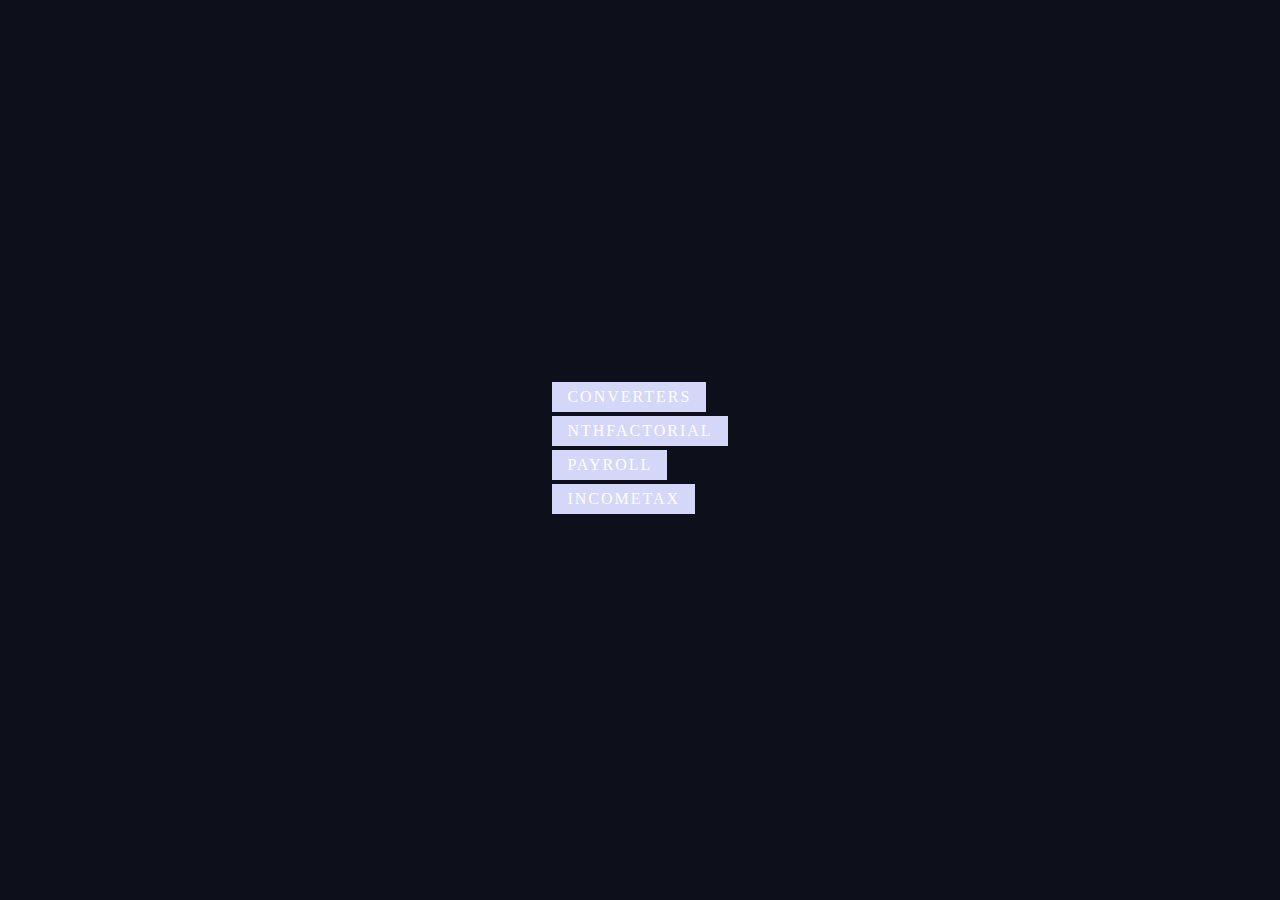
<file: index.html>
<!doctype html>
<html>
    <head>
        <title>Insane website</title>
        <link rel="stylesheet" type="text/css" href="fordasheesh.css">
    </head>
  <body>
    <ul>
        <li data-text="Converters"><a href="Converters_Bacudo.html">Converters</a></li>
        <li data-text="NthFactorial"><a href="Nth_Factorial_SumandAverage.html">NthFactorial</a></li>
        <li data-text="Payroll"><a href="payroll.html">Payroll</a></li>
        <li data-text="incometax"><a href="Income_Tax_Calculator.html">Incometax</a></li>
    </ul>
  </body>
</html>
</file>
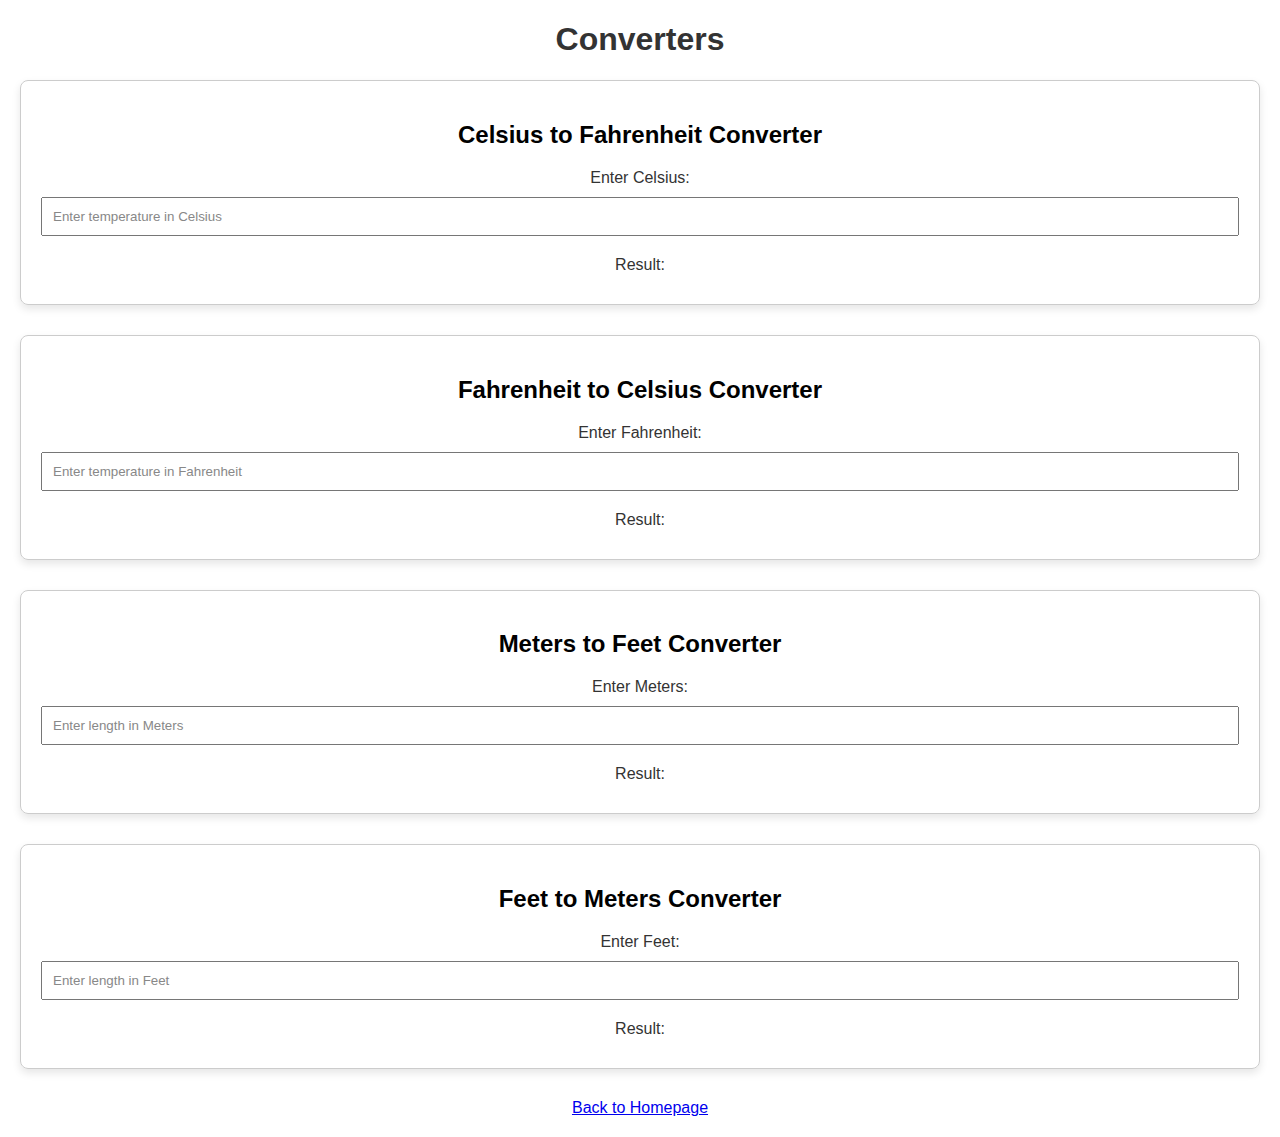
<file: Converters_Bacudo.html>
<!DOCTYPE html>
<html lang="en">
<head>
    <meta charset="UTF-8">
    <meta name="viewport" content="width=device-width, initial-scale=1.0">
    <title>Converters</title>
    <style>
        body {
            font-family: Arial, sans-serif;
            text-align: center;
            margin: 20px;
        }

        h1 {
            color: #333;
        }

        .converter {
            margin-bottom: 30px;
            padding: 20px;
            border: 1px solid #ccc;
            border-radius: 8px;
            box-shadow: 0 4px 8px rgba(0, 0, 0, 0.1);
        }

        label {
            display: block;
            margin: 10px 0;
            color: #333;
        }

        input {
            width: 100%;
            padding: 10px;
            box-sizing: border-box;
            margin-bottom: 10px;
        }

        p {
            margin: 10px 0;
            color: #333;
        }

        input::placeholder {
            color: #888;
        }
    </style>
</head>
<body>

<h1>Converters</h1>

<div class="converter">
    <h2>Celsius to Fahrenheit Converter</h2>

    <label for="celsiusInput">Enter Celsius:</label>
    <input type="number" id="celsiusInput" placeholder="Enter temperature in Celsius" oninput="convertCelsiusToFahrenheit()">

    <p id="celsiusToFahrenheitResult">Result: </p>
</div>

<div class="converter">
    <h2>Fahrenheit to Celsius Converter</h2>

    <label for="fahrenheitInput">Enter Fahrenheit:</label>
    <input type="number" id="fahrenheitInput" placeholder="Enter temperature in Fahrenheit" oninput="convertFahrenheitToCelsius()">

    <p id="fahrenheitToCelsiusResult">Result: </p>
</div>

<div class="converter">
    <h2>Meters to Feet Converter</h2>

    <label for="metersInput">Enter Meters:</label>
    <input type="number" id="metersInput" placeholder="Enter length in Meters" oninput="convertMetersToFeet()">

    <p id="metersToFeetResult">Result: </p>
</div>

<div class="converter">
    <h2>Feet to Meters Converter</h2>

    <label for="feetInput">Enter Feet:</label>
    <input type="number" id="feetInput" placeholder="Enter length in Feet" oninput="convertFeetToMeters()">

    <p id="feetToMetersResult">Result: </p>
</div>
<a href="index.html">Back to Homepage</a>

<script>
    function convertCelsiusToFahrenheit() {
        var celsiusValue = document.getElementById("celsiusInput").value;
        if (!isNaN(celsiusValue)) {
            var fahrenheitValue = (celsiusValue * 9/5) + 32;
            document.getElementById("celsiusToFahrenheitResult").innerText = "Result: " + fahrenheitValue.toFixed(2) + " °F";
        } else {
            document.getElementById("celsiusToFahrenheitResult").innerText = "Invalid input. Please enter a valid number.";
        }
    }

    function convertFahrenheitToCelsius() {
        var fahrenheitValue = document.getElementById("fahrenheitInput").value;
        if (!isNaN(fahrenheitValue)) {
            var celsiusValue = (fahrenheitValue - 32) * 5/9;
            document.getElementById("fahrenheitToCelsiusResult").innerText = "Result: " + celsiusValue.toFixed(2) + " °C";
        } else {
            document.getElementById("fahrenheitToCelsiusResult").innerText = "Invalid input. Please enter a valid number.";
        }
    }

    function convertMetersToFeet() {
        var metersValue = document.getElementById("metersInput").value;
        if (!isNaN(metersValue)) {
            var feetValue = metersValue * 3.281;
            document.getElementById("metersToFeetResult").innerText = "Result: " + feetValue.toFixed(2) + " feet";
        } else {
            document.getElementById("metersToFeetResult").innerText = "Invalid input. Please enter a valid number.";
        }
    }

    function convertFeetToMeters() {
        var feetValue = document.getElementById("feetInput").value;
        if (!isNaN(feetValue)) {
            var metersValue = feetValue / 3.281;
            document.getElementById("feetToMetersResult").innerText = "Result: " + metersValue.toFixed(2) + " meters";
        } else {
            document.getElementById("feetToMetersResult").innerText = "Invalid input. Please enter a valid number.";
        }
    }
</script>

</body>
</html>
</file>
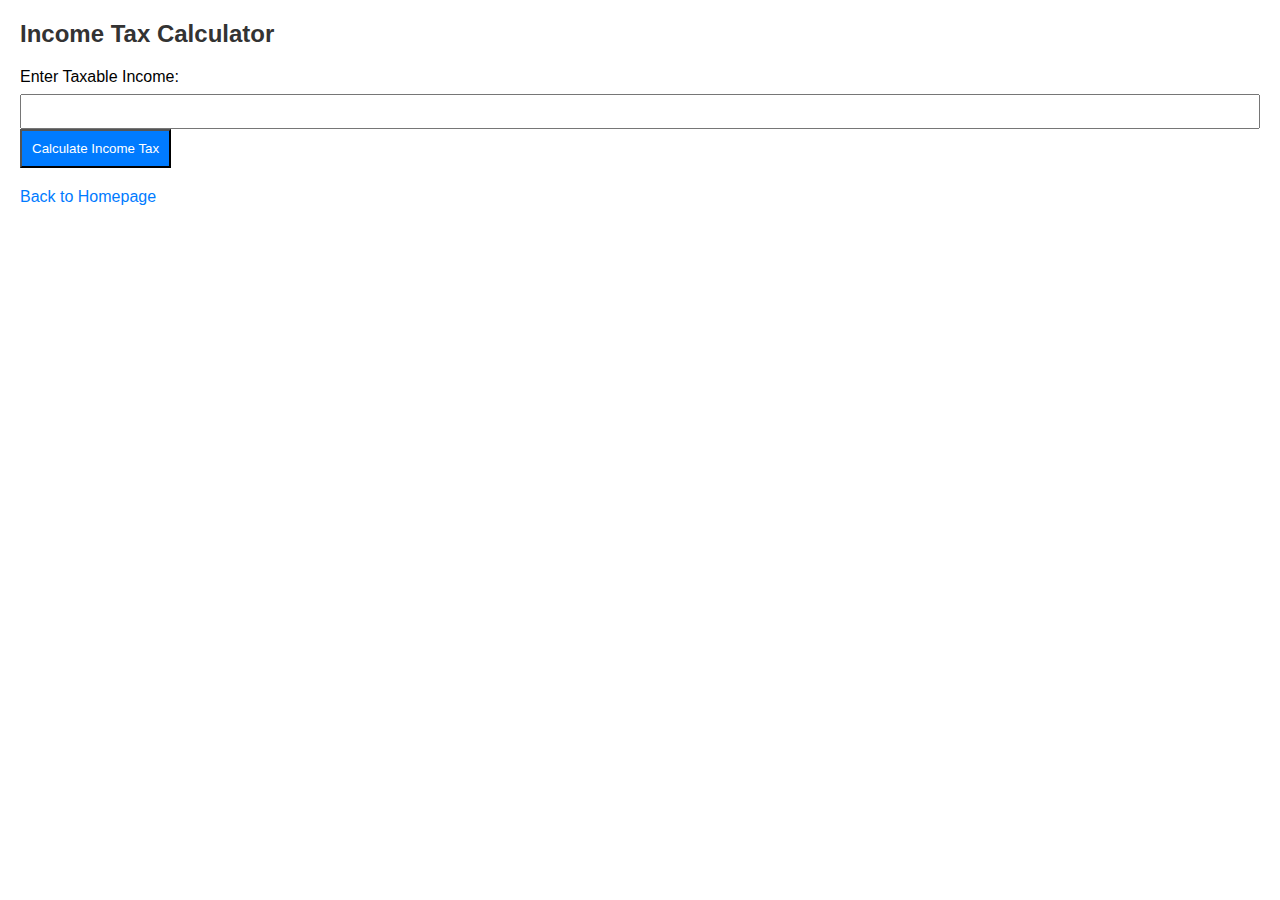
<file: Income_Tax_Calculator.html>
<!DOCTYPE html>
<html lang="en">
<head>
    <meta charset="UTF-8">
    <meta name="viewport" content="width=device-width, initial-scale=1.0">
    <title>Income Tax Calculator</title>
    <style>
        body {
            font-family: 'Arial', sans-serif;
            margin: 20px;
        }
        h2 {
            color: #333;
        }
        form {
            margin-bottom: 20px;
        }
        label {
            display: block;
            margin-bottom: 8px;
        }
        input {
            width: 100%;
            padding: 8px;
            box-sizing: border-box;
        }
        button {
            padding: 10px;
            background-color: #007BFF;
            color: #fff;
            cursor: pointer;
        }
        button:hover {
            background-color: #0056b3;
        }
        p {
            margin-top: 10px;
            color: #333;
        }
        a {
            text-decoration: none;
            color: #007BFF;
            display: block;
            margin-top: 10px;
        }
        a:hover {
            color: #0056b3;
        }
    </style>
</head>
<body>
    <h2>Income Tax Calculator</h2>
    
    <form id="incomeForm">
        <label for="taxable_income">Enter Taxable Income:</label>
        <input type="number" id="taxable_income" required>
        <br>
        <button type="button" onclick="calculateIncomeTax()">Calculate Income Tax</button>
    </form>

    <p id="result"></p>
    <a href="index.html">Back to Homepage</a>

    <script>
        function calculateIncomeTax() {
            var taxableIncome = parseFloat(document.getElementById("taxable_income").value);
            var incomeTax = calculateIncomeTaxAmount(taxableIncome);
            document.getElementById("result").innerText = "Income Tax for Taxable Income of ₱" + taxableIncome.toFixed(2) + ": ₱" + incomeTax.toFixed(2);
        }

        function calculateIncomeTaxAmount(income) {
            if (income <= 250000) {
                return 0;
            } else if (income <= 400000) {
                return 0.20 * (income - 250000);
            } else if (income <= 800000) {
                return 30000 + 0.25 * (income - 400000);
            } else if (income <= 2000000) {
                return 130000 + 0.30 * (income - 800000);
            } else if (income <= 8000000) {
                return 490000 + 0.32 * (income - 2000000);
            } else {
                return 2410000 + 0.35 * (income - 8000000);
            }
        }
    </script>
</body>
</html>
</file>
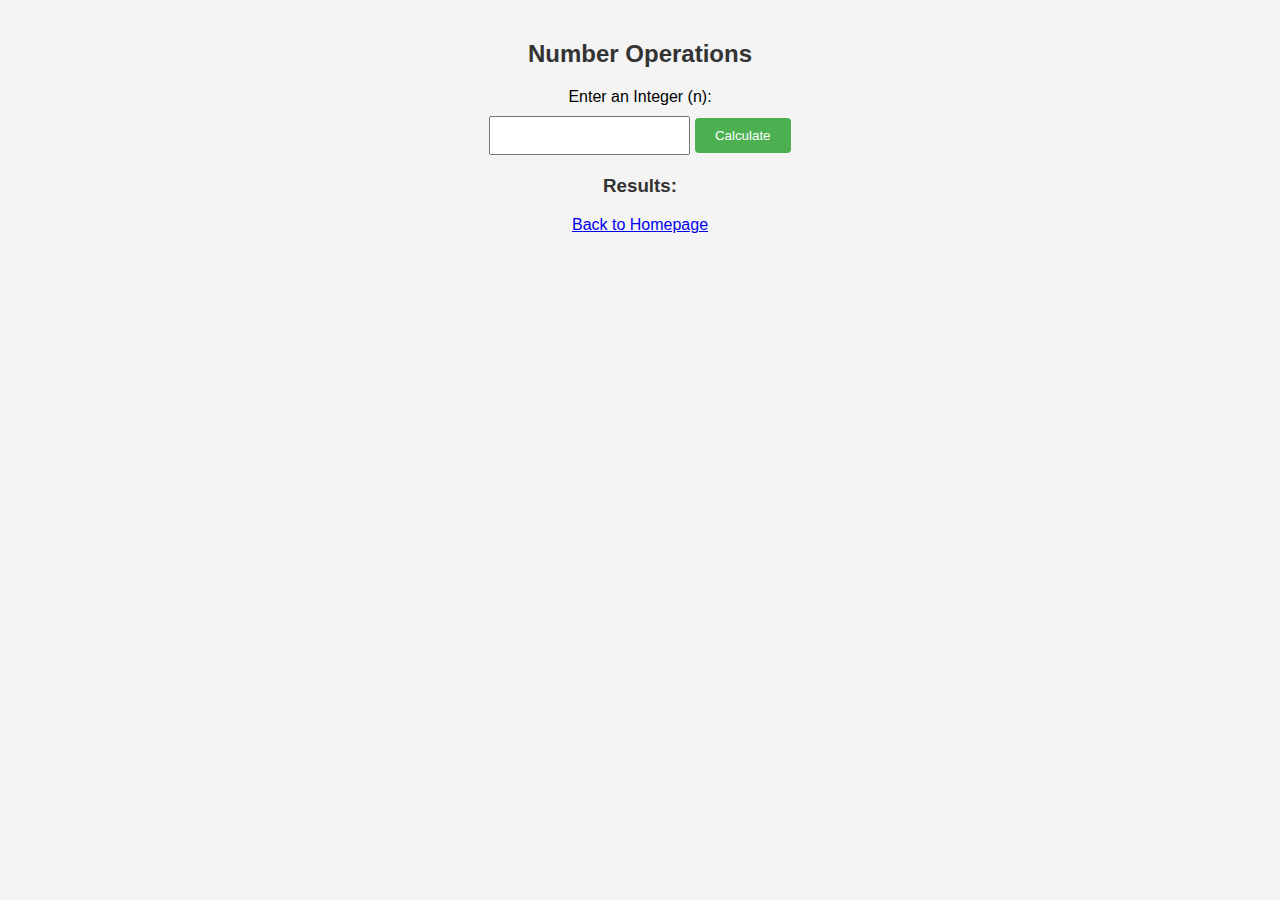
<file: Nth_Factorial_SumandAverage.html>
<!DOCTYPE html>
<html lang="en">
<head>
    <meta charset="UTF-8">
    <meta name="viewport" content="width=device-width, initial-scale=1.0">
    <title>Number Operations</title>
    <style>
        body {
            font-family: Arial, sans-serif;
            background-color: #f4f4f4;
            margin: 0;
            padding: 20px;
            text-align: center;
        }

        h2 {
            color: #333;
        }

        label {
            display: block;
            margin: 20px 0 10px;
        }

        input {
            padding: 10px;
            box-sizing: border-box;
        }

        button {
            background-color: #4caf50;
            color: #fff;
            padding: 10px 20px;
            border: none;
            border-radius: 4px;
            cursor: pointer;
        }

        h3 {
            margin-top: 20px;
            color: #333;
        }

        p {
            margin: 10px 0;
            color: #666;
        }
    </style>
</head>
<body>

    <h2>Number Operations</h2>

    <label for="inputNumber">Enter an Integer (n): </label>
    <input type="number" id="inputNumber" min="0" required>
    <button onclick="calculate()">Calculate</button>

    <h3>Results:</h3>
    <p id="factorialResult"></p>
    <p id="sumResult"></p>
    <p id="averageResult"></p>

      <a href="index.html">Back to Homepage</a>

    <script>
        function calculate() {
           
            var n = parseInt(document.getElementById("inputNumber").value);

           
            var factorial = 1;
            var i = 1;
            while (i <= n) {
                factorial *= i;
                i++;
            }

            
            var sum = 0;
            var j = 1;
            do {
                sum += j;
                j++;
            } while (j <= n);

            
            var total = 0;
            for (var k = 1; k <= n; k++) {
                total += k;
            }
            var average = total / n;

            
            document.getElementById("factorialResult").innerText = "Factorial: " + factorial;
            document.getElementById("sumResult").innerText = "Sum: " + sum;
            document.getElementById("averageResult").innerText = "Average: " + average.toFixed(2);
        }
    </script>

</body>
</html>
</file>
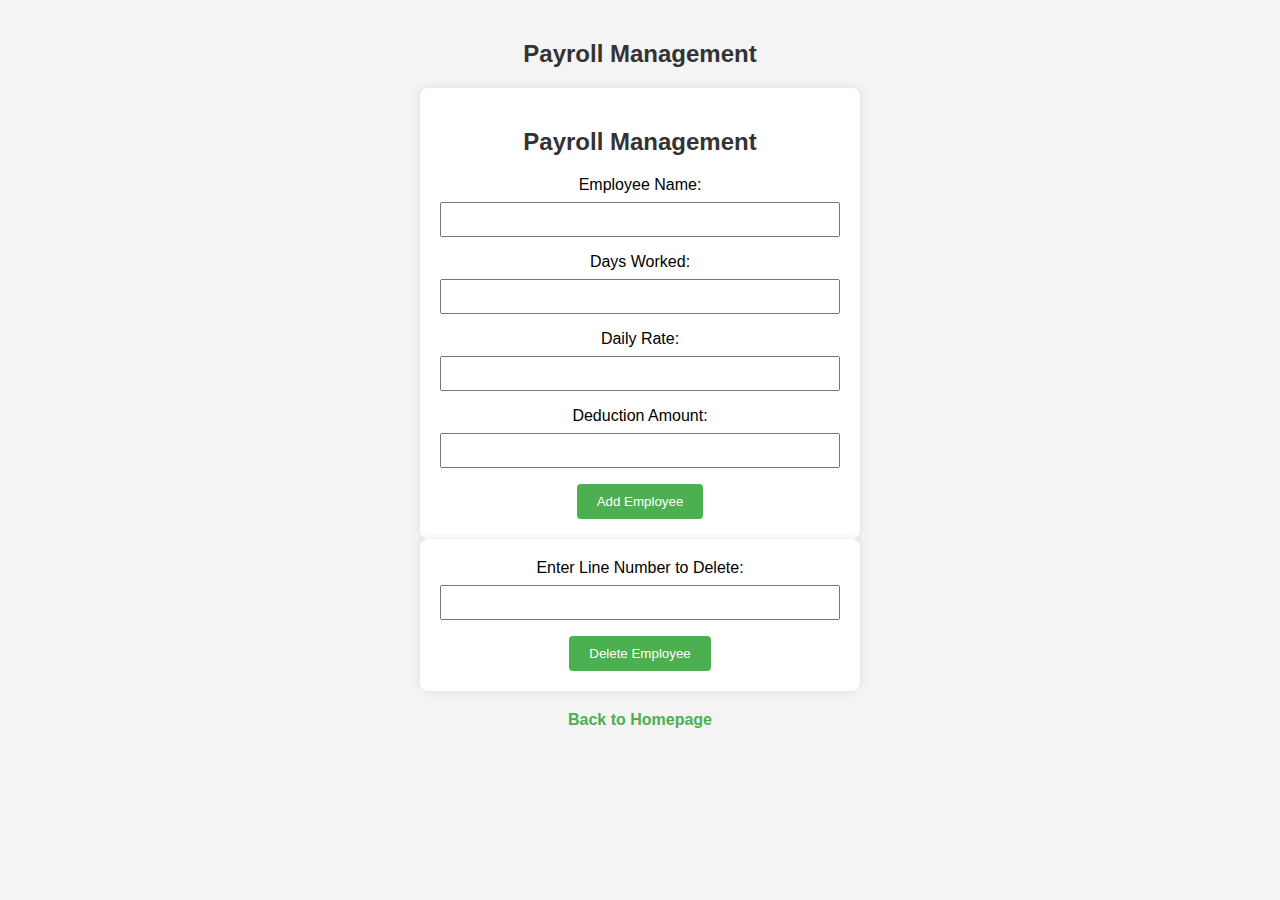
<file: payroll.html>
<!DOCTYPE html>
<html lang="en">
<head>
  <meta charset="UTF-8">
  <meta name="viewport" content="width=device-width, initial-scale=1.0">
  <title>Payroll</title>
  <style>
    body {
      font-family: Arial, sans-serif;
      background-color: #f4f4f4;
      margin: 0;
      padding: 20px;
      text-align: center;
    }

    h2 {
      color: #333;
    }

    form {
      background-color: #fff;
      padding: 20px;
      border-radius: 8px;
      box-shadow: 0 0 10px rgba(0, 0, 0, 0.1);
      margin-bottom: 20px;
      max-width: 400px;
      margin: 0 auto;
    }

    label {
      display: block;
      margin-bottom: 8px;
    }

    input {
      width: 100%;
      padding: 8px;
      margin-bottom: 16px;
      box-sizing: border-box;
    }

    button {
      background-color: #4caf50;
      color: #fff;
      padding: 10px 20px;
      border: none;
      border-radius: 4px;
      cursor: pointer;
    }

    table {
      width: 100%;
      border-collapse: collapse;
      margin-top: 20px;
    }

    th, td {
      border: 1px solid #ddd;
      padding: 8px;
      text-align: left;
    }

    th {
      background-color: #4caf50;
      color: #fff;
    }

    a {
      display: block;
      margin-top: 20px;
      text-decoration: none;
      color: #4caf50;
      font-weight: bold;
    }

    a:hover {
      text-decoration: underline;
    }
  </style>
</head>
<body>

  <h2>Payroll Management</h2>

  <form id="payrollForm">
<h2>Payroll Management</h2>

<form id="payrollForm">
  <label for="employeeName">Employee Name:</label>
  <input type="text" id="employeeName" required=""><br>

  <label for="daysWorked">Days Worked:</label>
  <input type="number" id="daysWorked" required=""><br>

  <label for="dailyRate">Daily Rate:</label>
  <input type="number" id="dailyRate" required=""><br>

  <label for="deductionAmount">Deduction Amount:</label>
  <input type="number" id="deductionAmount" required=""><br>

  <button type="button" id="addEmployee">Add Employee</button>
</form>

<div id="payrollTable"></div>

<form id="deleteForm">
  <label for="lineNumber">Enter Line Number to Delete:</label>
  <input type="number" id="lineNumber">
  <button type="button" id="deleteEmployee">Delete Employee</button>
</form>

<a href="index.html">Back to Homepage</a> 

<script>

  let payrollList = [];

  function calculatePay(daysWorked, dailyRate, deductionAmount) {
    const grossPay = daysWorked * dailyRate;
    const netPay = grossPay - deductionAmount;
    return { grossPay, netPay };
  }

  function displayPayrollTable() {
    const tableDiv = document.getElementById('payrollTable');
    tableDiv.innerHTML = "<h3>Payroll List</h3>";
    const table = document.createElement('table');

    const headerRow = table.insertRow(0);
    headerRow.innerHTML = "<th>No.</th><th>Employee Name</th><th>Days Worked</th><th>Daily Rate</th><th>Gross Pay</th><th>Deduction Amount</th><th>Net Pay</th>";

    payrollList.forEach((employee, index) => {
      const { daysWorked, dailyRate, deductionAmount } = employee;
      const { grossPay, netPay } = calculatePay(daysWorked, dailyRate, deductionAmount);

      const row = table.insertRow(index + 1);
      row.innerHTML = `<td>${index + 1}</td><td>${employee.name}</td>
      <td>${daysWorked}</td><td>${dailyRate}</td><td>${grossPay}</td>
      <td>${deductionAmount}</td><td>${netPay}</td>`;
    });

    tableDiv.appendChild(table);
  }

document.getElementById("addEmployee").addEventListener("click",
  function addEmployee() {
    const name = document.getElementById('employeeName').value;
    const daysWorked = parseInt(document.getElementById('daysWorked').value);
    const dailyRate = parseInt(document.getElementById('dailyRate').value);
    const deductionAmount = parseInt(document.getElementById('deductionAmount').value);

    payrollList.push({ name, daysWorked, dailyRate, deductionAmount });
    displayPayrollTable();
  });

document.getElementById("deleteEmployee").addEventListener("click",
  function deleteEmployee() {
    const lineNumber = parseInt(document.getElementById('lineNumber').value);
    
    if (lineNumber >= 1 && lineNumber <= payrollList.length) {
      payrollList.splice(lineNumber - 1, 1);
      displayPayrollTable();
    } else {
      alert("Invalid line number.");
    }
  });
</script>

</body></html>
</file>
<file: fordasheesh.css>
*
 {
    margin: 0;
    padding: 0;


 }
body
{
    display: flex;
    justify-content: center;
    align-items: center;
    min-height: 100vh;
    background-color: #0d0f1b;
    overflow: hidden;
}
ul
{
    position: relative;
    display: flex;
    flex-direction: column;
}
ul li
{
    list-style: none;
}
ul li:before
{
    content: attr(data-text);
    position: absolute;
    top: 50%;
    left: 50%;
    transform: translate(-50%,-50%);
    color: #fff;
    font-size: 6em;
    font-weight: 700;
    pointer-events: none;
    opacity: 0;
    letter-spacing: 20px;
    transition: 0.5s;
    white-space: nowrap;
}
ul li:hover:before
{
    opacity: 0.05;
    letter-spacing: 0px;
}
ul li a
{
    position: relative;
    display: inline-block;
    padding: 6px 15px;
    text-decoration: none;
    background: #d4d7f8;
    color: #fff;
    text-transform: uppercase;
    letter-spacing: 2px;
    overflow: hidden;
    transition: 0.5s;
    z-index: 1;
}
ul:hover li a
{
    opacity: 0;
}
ul li a:hover
{
    transform: scale(1.4);
    z-index: 1000;
    background: #b2cbe4;
    opacity: 1;

}
ul li a:before
{
    content: '';
    position: absolute;
    top: 0;
    left: -100px;
    width: 80px;
    height: 100%;
    background: linear-gradient(90deg,transparent, rgba(255,255,255,0.8),transparent);
    transform: skewX(35deg);
    transition: 0s;
}
ul li a:hover::before
{
    left: calc(100% + 100px);
    transition: 0.5s;
    transition-delay: 0.2s;
}
</file>
